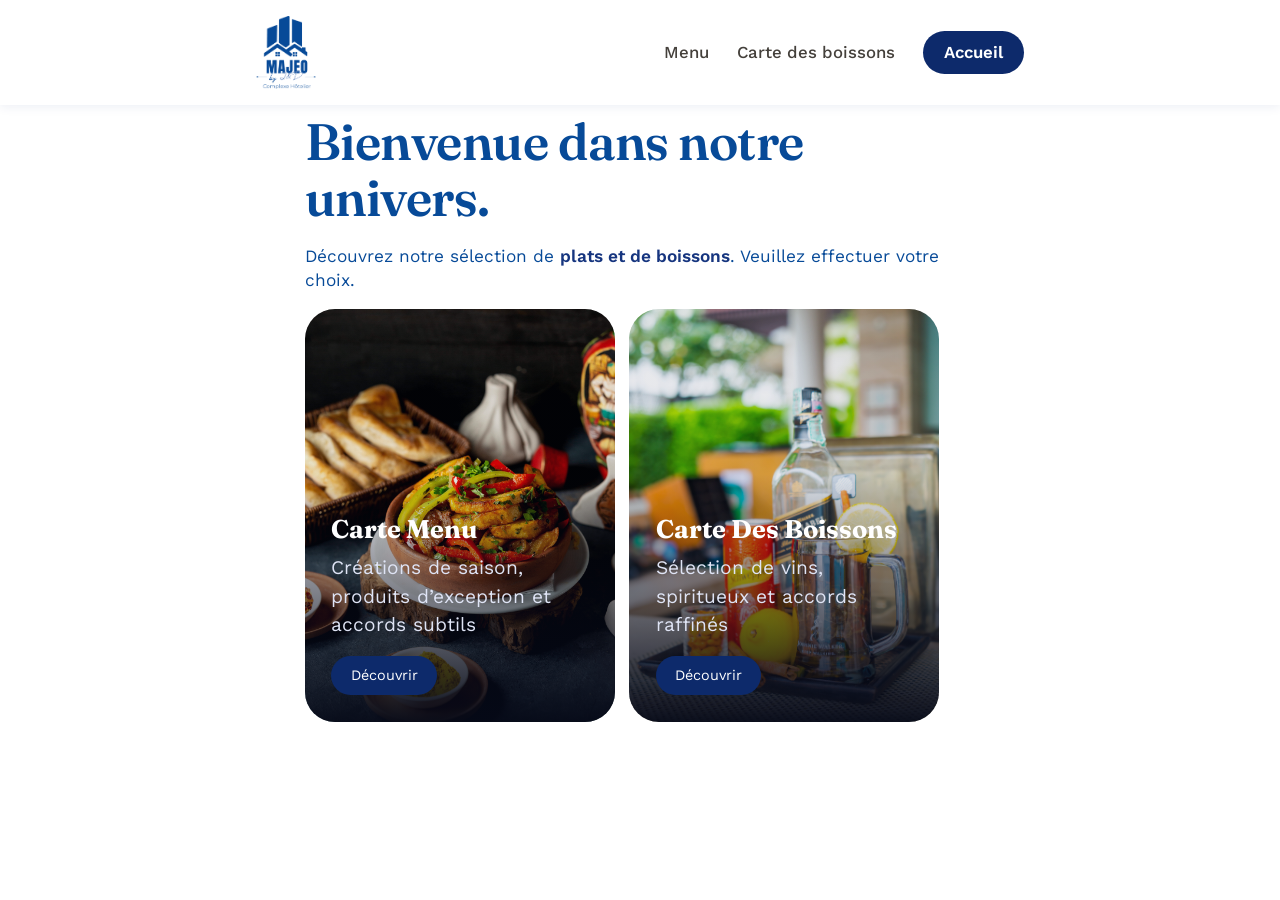
<file: index.html>
<!DOCTYPE html>
<html lang="fr">
<head>
  <meta charset="UTF-8">
  <meta name="viewport" content="width=device-width, initial-scale=1.0">
  <meta name="description" content="Majeo Restaurant propose une carte élégante de plats et de boissons, pensées pour les repas gourmands et les soirées conviviales.">
  <meta name="keywords" content="restaurant, carte, menu, plats, boissons, Majeo Restaurant">
  <meta name="theme-color" content="#0d2b5d">
  <meta property="og:type" content="website">
  <meta property="og:title" content="Majeo Restaurant | Carte Menu & Boissons">
  <meta property="og:description" content="Découvrez la carte de Majeo Restaurant : plats raffinés, boissons sélectionnées et ambiance gourmande.">
  <meta property="og:image:alt" content="Présentation de la carte Majeo Restaurant">
  <meta property="og:site_name" content="Majeo Restaurant">
  <meta name="twitter:card" content="summary_large_image">
  <meta name="twitter:title" content="Majeo Restaurant | Carte Menu & Boissons">
  <meta name="twitter:description" content="Découvrez la carte de Majeo Restaurant : plats raffinés, boissons sélectionnées et ambiance gourmande.">
  <title>MAJEO RESTAURANT MENU</title>
  <link rel="stylesheet" href="css/style.css">
  <link rel="icon" type="image/png" href="./img/logo/logo-bleu.png">
</head>
<body class="homepage">
  <nav class="topbar">
    <div><img class="logo" src="img/logo/logo-bleu.png" alt="logo-majeo"></div>
    <div class="links">
      <a href="categorie-plats.html">Menu</a>
      <a href="categorie-boissons.html">Carte des boissons</a>
      <a class="active" href="index.html">Accueil</a>
    </div>
    <button class="menu-toggle" type="button" aria-label="Ouvrir le menu" aria-expanded="false">
      <span></span>
      <span></span>
    </button>
  </nav>

  <section class="hero">
    <h1>Bienvenue dans notre univers.</h1>
    <p>Découvrez notre sélection de <strong>plats et de boissons</strong>. Veuillez effectuer votre choix.</p>
    <div class="category-grid">
    <a class="category-card" href="categorie-plats.html" style="background-image:url('./img/bouf.jpg')">
      <span class="name">Carte Menu</span>
      <span class="count">Créations de saison, produits d’exception et accords subtils</span>
      <span class="arrow">Découvrir</span>
    </a>
    <a class="category-card" href="categorie-boissons.html" style="background-image:url('./img/vin.jpg')">
      <span class="name">Carte Des Boissons</span>
      <span class="count">Sélection de vins, spiritueux et accords raffinés</span>
      <span class="arrow">Découvrir</span>
    </a>
  </div>

  </section>

  <footer class="site-footer"></footer>

  <script src="js/nav.js"></script>
</body>
</html>
</file>
<file: css/style.css>
@import url('https://fonts.googleapis.com/css2?family=Fraunces:opsz,wght@9..144,400;9..144,500;9..144,600;9..144,700&family=Work+Sans:wght@400;500;600&display=swap');

:root {
  --primary-color: #074A98;
  /* --- palette d'origine : utilisée partout sauf header/hero/cartes catégories --- */
  --charcoal: #1C1A16;
  --text-color: #FFFFFF;
  ;
  --parchment: #FFFFFF;
  --parchment-dim: #E4D8BC;
  --gold: #C79A2E;
  --brick: #8B3A2B;
  --ink: #241F19;
  --ink-soft: #55503F;
  --radius: 3px;

  /* --- identité Majeo (bleu marine) : header, hero, cartes catégories --- */
  --navy: #16357f;
  --navy-dark: #0d2a6b;
  --navy-light: #2a55b8;
  --navy-muted: #57628a;
  --white: #ffffff;
  --radius-pill: 999px;

  /* --- mise en page, commune à toutes les pages --- */
  --page-width: 1200px;
}

* { box-sizing: border-box; }

body {
  margin: 0;
  background: var(--parchment);
  color: var(--ink);
  font-family: 'Work Sans', sans-serif;
  line-height: 1.5;
}

h1, h2, h3, .display {
  font-family: 'Fraunces', serif;
  font-weight: 500;
  letter-spacing: -0.01em;
  margin: 0;
}

a { color: inherit; text-decoration: none; }

/* ==========================================================
   Conteneur centré partagé — mise en page uniquement,
   ne touche à aucune couleur ni page déjà en place.
   ========================================================== */
nav.topbar,
.hero,
.menu-header,
.back-link,
.empty-state {
  max-width: var(--page-width);
  margin-left: auto;
  margin-right: auto;
}

/* --- Navigation (identité Majeo, commune à toutes les pages) --- */
nav.topbar {
  position: fixed;
  top: 0;
  left: 0;
  right: 0;
  z-index: 1000;
  width: auto;
  max-width: none;
  margin: 0;
  background: var(--white);
  color: var(--navy);
  display: flex;
  align-items: center;
  justify-content: space-between;
  padding:0;
  box-shadow: 0 2px 10px rgba(22, 53, 127, 0.08);
}

body { padding-top: 130px; }
html, body { overflow-x: hidden; }
html.menu-open { overflow: hidden; }
html { scrollbar-width: none; }
html::-webkit-scrollbar { width: 0; height: 0; }

nav.topbar::after {
  content: "";
  position: absolute;
  left: 0;
  bottom: 0;
  width: var(--scroll-progress, 0%);
  height: 2px;
  background: var(--primary-color);
  transition: width 0.12s ease-out;
  pointer-events: none;
}

nav.topbar .logo { display: block; width: 60px; height: 73px; }

nav.topbar .brand {
  font-family: 'Fraunces', serif;
  font-size: 1.2rem;
  font-weight: 700;
  color: var(--navy);
  letter-spacing: 0.02em;
}

nav.topbar .links { display: flex; align-items: center; gap: 1.75rem; font-size: 0.92rem; }
nav.topbar .links a { color: var(--ink); opacity: 0.85; transition: opacity 0.15s; }
nav.topbar .links a:hover, nav.topbar .links a:focus-visible { opacity: 1; }

.menu-toggle { display: none; }

.homepage {
  background: var(--white);
  padding-top: 80px;
}

body.menu-open { overflow: hidden; }

nav.topbar {
  left: 0;
  right: 0;
  padding: 1rem 16rem;
  border-top: 0;
}

nav.topbar .links a { font-size: 1.05rem; font-weight: 500; }
nav.topbar .links .active {
  background: var(--primary-color);
  color: var(--white);
  padding: 0.55rem 1.6rem;
  border-radius: var(--radius-pill);
}

/* dernier lien = bouton pilule, comme "Accueil" dans la maquette */
nav.topbar .links a:last-child {
  background: var(--navy-dark);
  color: var(--white);
  padding: 0.55rem 1.3rem;
  border-radius: var(--radius-pill);
  font-weight: 600;
  opacity: 1;
}
nav.topbar .links a:last-child:hover { background: var(--navy); }

/* --- Hero (page d'accueil) --- */
.hero {
  padding: 4.5rem 1.75rem 3.5rem;
  max-width: 100px;
}
.hero h1 { font-size: clamp(2.1rem, 5vw, 3.1rem); line-height: 1.1; color: var(--navy); font-weight: 600; }
.hero p { color: var(--navy-muted); font-size: 2rem; margin-top: 100rem;  }
.hero p strong { color: var(--navy); font-weight: 600; }
.homepage .hero {
  max-width: 670px;
  padding: 2.15rem 0 3rem;
}
.homepage .hero h1 {
  font-size: clamp(2.8rem, 4vw, 4rem);
  line-height: 1.08;
  color: var(--primary-color);
}
.homepage .hero p {
  color: var(--primary-color);
  font-size: 1.08rem;
  line-height: 1.4;
  margin: 1.2rem 0 0;
}

.cta {
  display: inline-block;
  margin-top: 1.75rem;
  background: var(--navy-dark);
  color: var(--white);
  padding: 0.75rem 1.5rem;
  border-radius: var(--radius-pill);
  font-size: 0.95rem;
  font-weight: 600;
  transition: background 0.15s;
}
.cta:hover { background: var(--navy); }
.cta:focus-visible { outline: 2px solid var(--navy-light); outline-offset: 1px; }

/* --- Grille de catégories (page d'accueil) --- */
.category-grid {
  display: grid;
  grid-template-columns: repeat(auto-fill, minmax(220px, 300px));
  gap: 1.25rem;
  max-width: var(--page-width);
  margin: 2rem auto 3.5rem;
  padding: 0 1.75rem;
}

.category-card {
  position: relative;
  aspect-ratio: 4 / 3.6;
  border-radius: 14px;
  overflow: hidden;
  padding: 1.4rem;
  display: flex;
  flex-direction: column;
  justify-content: flex-end;
  background: var(--navy-dark) center/cover no-repeat;
  color: var(--white);
  transition: transform 0.2s ease;
}

.category-card::before {
  content: "";
  position: absolute;
  inset: 0;
  background: linear-gradient(180deg, rgba(15, 25, 60, 0.097) 40%, rgba(5, 9, 23, 0.974) 100%);
  z-index: 0;
}

.category-card:hover { transform: translateY(-2px); }

.category-card .name,
.category-card .count,
.category-card .arrow {
  position: relative;
  z-index: 1;
}

.category-card .name { font-family: 'Fraunces', serif; font-size: 1.6rem; font-weight: 700; color: var(--white); }
.category-card .count { color: #dfe4f5; font-size: 1.2rem; margin-top: 0.35rem; max-width: 40ch; }

.category-card .arrow {
  align-self: flex-start;
  margin-top: 1rem;
  background: var(--navy-dark);
  color: var(--white);
  font-size: 0.9rem;
  font-weight: 400;
  padding: 0.55rem 1.2rem;
  border-radius: var(--radius-pill);
}

.home-back-btn {
    display: inline-flex;
    align-items: center;
    justify-content: center;
    gap: 0.8rem;
    margin: 0.5rem 0 0 auto;
    padding: 0.5rem 0.4rem;
    border-radius: 999px;
    background: var(--navy);
    color: var(--white);
    font-weight: 400;
    font-size: clamp(0.9rem, 1.2vw, 1.1rem);
    line-height: 1;
    text-decoration: none;
    box-sizing: border-box;
}

.category-page .home-back-btn {
    margin-left: auto;
    justify-self: end;
    width: min(100%, 420px);
}

/* --- Liste de plats (menu.html) --- */
.menu-header {
  max-width: 980px;
  padding: 0 1.75rem;
}
.menu-header h1 {
  font-size: clamp(2.6rem, 5vw, 4.8rem);
  line-height: 1.06;
  font-weight: 700;
  letter-spacing: -0.06em;
  color: var(--navy);
  
}
.menu-list {
  max-width: 980px;
  margin: 0 auto 4rem;
  padding: 0 1.75rem;
}

.dish-row {
  display: flex;
  align-items: center;
  gap: 0.8rem;
  padding: 1.15rem 0;
  border-bottom: 1px solid rgba(23, 31, 41, 0.18);
}
.dish-row .name {
  font-size: clamp(1.25rem, 1.2vw, 1.125rem);
  color: var(--ink);
  font-weight: 400;
  line-height: 1.25;
}
.dish-row .leader {
  flex: 1;
  border-bottom: 2px dotted rgba(72, 72, 72, 0.26);
  transform: translateY(-3px);
}
.dish-row .price {
  font-weight: 500;
  color: #d16a35;
  white-space: nowrap;
  font-variant-numeric: tabular-nums;
  font-size: clamp(1.4rem, 1.8vw, 1.5rem);
  line-height: 1.2;
}

.menu-return {
  display: inline-flex;
  align-items: center;
  justify-content: center;
  gap: 0.8rem;
  margin: 1.5rem auto 0;
  padding: 0.5rem 0.9rem;
  border-radius: 999px;
  background: var(--navy);
  color: var(--white);
  font-weight: 400;
  font-size: clamp( 1.6vw, 1.8rem);
  text-decoration: none;
  min-width: 100px;
}
.menu-return:hover {
  background: var(--navy-dark);
  c
}

.back-link { padding: 0 1.75rem; display: block; margin-bottom: 2rem; color: var(--ink-soft); font-size: 0.9rem; }
.back-link:hover { color: var(--ink); }

.empty-state { color: var(--ink-soft); font-style: italic; padding: 0 1.75rem 3rem; }

/* --- Admin --- */
.admin-wrap { max-width: 900px; margin: 0 auto; padding: 2.5rem 1.75rem 4rem; }

.login-box {
  max-width: 360px;
  margin: 4rem auto;
  padding: 2rem;
  background: white;
  border: 1px solid rgba(36,31,25,0.15);
  border-radius: var(--radius);
}
.login-box h2 { margin-bottom: 1.5rem; }

label { display: block; font-size: 0.85rem; color: var(--ink-soft); margin: 0.9rem 0 0.3rem; }
input, select {
  width: 100%;
  padding: 0.6rem 0.7rem;
  border: 1px solid rgba(36,31,25,0.25);
  border-radius: var(--radius);
  font-family: inherit;
  font-size: 0.95rem;
  background: white;
}
input:focus, select:focus, button:focus-visible {
  outline: 2px solid var(--gold);
  outline-offset: 1px;
}

button {
  cursor: pointer;
  border: none;
  border-radius: var(--radius);
  font-family: inherit;
  font-size: 0.9rem;
  font-weight: 500;
}
.btn-primary { background: var(--brick); color: var(--parchment); padding: 0.7rem 1.3rem; margin-top: 1.3rem; }
.btn-primary:hover { background: #712c20; }
.btn-ghost { background: transparent; color: var(--ink-soft); padding: 0.4rem 0.7rem; border: 1px solid rgba(36,31,25,0.25); }
.btn-ghost:hover { color: var(--ink); }
.btn-danger { background: transparent; color: var(--brick); padding: 0.4rem 0.7rem; border: 1px solid rgba(139,58,43,0.4); }

.error-msg { color: var(--brick); font-size: 0.85rem; margin-top: 0.6rem; min-height: 1.1em; }

.admin-header { display: flex; justify-content: space-between; align-items: center; margin-bottom: 1.75rem; flex-wrap: wrap; gap: 1rem; }

.tabs { display: flex; gap: 0.5rem; }
.tab-btn {
  background: white;
  color: var(--ink-soft);
  padding: 0.55rem 1.1rem;
  border: 1px solid rgba(36,31,25,0.2);
}
.tab-btn.active { background: var(--charcoal); color: var(--parchment); border-color: var(--charcoal); }

.dish-form {
  display: grid;
  grid-template-columns: 2fr 1fr 1.4fr auto;
  gap: 0.8rem;
  align-items: end;
  background: white;
  padding: 1.25rem;
  border-radius: var(--radius);
  border: 1px solid rgba(36,31,25,0.15);
  margin-bottom: 2rem;
}
.dish-form label { margin-top: 0; }

table.dish-table { width: 100%; border-collapse: collapse; background: white; }
table.dish-table th, table.dish-table td {
  text-align: left;
  padding: 0.75rem 0.9rem;
  border-bottom: 1px solid rgba(36,31,25,0.1);
  font-size: 0.92rem;
}
table.dish-table th { color: var(--ink-soft); font-weight: 500; font-size: 0.8rem; }
table.dish-table td.actions { display: flex; gap: 0.5rem; }

footer.site-footer { text-align: center; padding: 2rem; color: var(--ink-soft); font-size: 0.8rem; }

/* --- Responsive --- */
@media (max-width: 900px) {
  nav.topbar {
    left: 0;
    right: 0;
  }

  nav.topbar, .hero, .menu-header, .menu-list, .category-grid, .back-link, .empty-state, .admin-wrap {
    padding-left: 1.75rem;
    padding-right: 1.75rem;
  }

  nav.topbar {
    left: 0;
    right: 0;
    padding: 0 1rem;
  }

  .homepage .hero {
    width: min(670px, calc(100% - 3rem));
  }

  .homepage .category-grid {
    grid-template-columns: repeat(2, minmax(0, 1fr));
  }

  .homepage .category-card {
    min-width: 0;
  }

  .homepage .category-card .arrow {
    font-size: 1rem;
    padding: 0.55rem 1.1rem;
  }
}

@media (max-width: 620px) {
  .dish-form { grid-template-columns: 1fr; }
  nav.topbar { left: 0; right: 0; }
  nav.topbar .links { gap: 1rem; font-size: 0.85rem; }
  .category-grid { grid-template-columns: 1fr; }
  nav.topbar { left: 0; right: 0; padding: 1rem 2rem 0.5rem; }
  nav.topbar .logo { width: 64px; height: 77px; }
  nav.topbar .links { min-width: 0; gap: 0.35rem; font-size: 0.68rem; }
  nav.topbar .links a { font-size: 0.68rem; white-space: nowrap; }
  nav.topbar .links .active { padding: 0.4rem 0.6rem; }
  .homepage .hero h1 { font-size: 2.7rem; }
  .homepage .category-grid { grid-template-columns: 1fr; }
  .homepage .category-card { aspect-ratio: 0.95; }
  .homepage .category-card .arrow {
    font-size: 1.2rem;
    padding: 0.7rem 1.5rem;
    margin-top: 0.95rem;
  }

  nav.topbar .links { display: none; }
  nav.topbar .menu-toggle {
    display: flex;
    position: relative;
    z-index: 1002;
    width: 48px;
    height: 48px;
    padding: 0;
    border: 0;
    border-radius: 0;
    background: transparent;
    flex-direction: column;
    justify-content: center;
    gap: 6px;
  }
  nav.topbar .menu-toggle span {
    display: block;
    width: 38px;
    height: 2px;
    background: #3f3f3f;
    transition: transform 0.2s ease;
  }
  nav.topbar.menu-open .links {
    display: flex;
    position: fixed;
    inset: 0;
    z-index: 1001;
    width: auto;
    height: 100vh;
    padding: 108px 1rem 2rem;
    background: var(--white);
    align-items: center;
    flex-direction: column;
    gap: 2rem;
    font-size: 1.3rem;
  }
  nav.topbar.menu-open .links::before {
    content: "";
    position: absolute;
    inset: 0;
    background: url("/img/logo/logo-bleu.png") center 24px / min(72vw, 480px) auto no-repeat;
    opacity: 0.12;
    pointer-events: none;
  }
  nav.topbar.menu-open .links a,
  nav.topbar.menu-open .links a.active {
    font-size: 1.3rem;
    font-weight: 500;
    padding: 0;
    background: transparent;
    color: var(--ink);
  }
  nav.topbar.menu-open .links a.active {
    background: var(--primary-color);
    color: var(--white);
    padding: 0.55rem 1.6rem;
    border-radius: var(--radius-pill);
    font-weight: 600;
  }
  nav.topbar.menu-open .menu-toggle span:first-child {
    transform: translateY(4px) rotate(45deg);
  }
  nav.topbar.menu-open .menu-toggle span:last-child {
    transform: translateY(-4px) rotate(-45deg);
  }
}

.homepage .category-grid {
  grid-template-columns: repeat(2, minmax(0, 310px));
  justify-content: start;
  gap: 0.9rem;
  margin: 1rem 0 0;
  padding: 0;
}

.homepage .category-card {
  aspect-ratio: 0.75;
  border-radius: 30px;
  padding: 1.65rem;
}

@media (max-width: 620px) {
  .homepage .category-grid { grid-template-columns: 1fr; }
}

@media (max-width: 900px) {
  nav.topbar .links {
    display: flex;
    position: fixed;
    inset: 0;
    z-index: 1001;
    width: auto;
    height: 100vh;
    padding: 108px 1rem 2rem;
    background: var(--white);
    align-items: center;
    flex-direction: column;
    gap: 2rem;
    font-size: 1.3rem;
    opacity: 0;
    visibility: hidden;
    pointer-events: none;
    transform: translateY(-16px);
    transition: opacity 0.3s ease, transform 0.3s ease, visibility 0.3s ease;
  }
  nav.topbar .menu-toggle {
    display: flex;
    position: relative;
    z-index: 1002;
    width: 48px;
    height: 48px;
    padding: 0;
    border: 0;
    border-radius: 0;
    background: transparent;
    flex-direction: column;
    justify-content: center;
    gap: 6px;
  }
  nav.topbar .menu-toggle span {
    display: block;
    width: 38px;
    height: 2px;
    background: #3f3f3f;
    transition: transform 0.2s ease;
  }
  nav.topbar.menu-open .links {
    opacity: 1;
    visibility: visible !important;
    pointer-events: auto !important;
    transform: translateY(0);
  }
  nav.topbar .links a {
    opacity: 0;
    transform: translateY(12px);
    transition: opacity 0.25s ease, transform 0.25s ease;
  }
  nav.topbar.menu-open .links a {
    opacity: 1;
    transform: translateY(0);
  }
  nav.topbar.menu-open .links a:nth-child(1) { transition-delay: 0.08s; }
  nav.topbar.menu-open .links a:nth-child(2) { transition-delay: 0.14s; }
  nav.topbar.menu-open .links a:nth-child(3) { transition-delay: 0.2s; }
  nav.topbar.menu-open .links::before {
    content: "";
    position: absolute;
    inset: 0;
    background: url("/img/logo/logo-bleu.png") center 24px / min(72vw, 480px) auto no-repeat;
    opacity: 0.12;
    pointer-events: none;
  }
  nav.topbar.menu-open .links a,
  nav.topbar.menu-open .links a.active {
    font-size: 1.3rem;
    font-weight: 500;
    padding: 0;
    background: transparent;
    color: var(--ink);
  }
  nav.topbar.menu-open .links a.active {
    background: var(--primary-color);
    color: var(--white);
    padding: 0.55rem 1.6rem;
    border-radius: var(--radius-pill);
    font-weight: 600;
  }
  nav.topbar.menu-open .menu-toggle span:first-child {
    transform: translateY(4px) rotate(45deg);
  }
  nav.topbar.menu-open .menu-toggle span:last-child {
    transform: translateY(-4px) rotate(-45deg);
  }
}

/* --- Category page layout --- */
.category-page {
  background: var(--white);
}

.category-page .hero {
  width: min(552px, calc(100% - 2rem));
  max-width: 552px;
  padding: 0rem 0 2rem;
}

.category-page .hero h1 {
  color: var(--primary-color);
  font-size: clamp(2.5rem, 5vw, 3.5rem);
  line-height: 1.1;
  padding-bottom: 0.75rem;
  position: relative;
}

.category-page .hero h1::after {
  content: "";
  display: block;
  width: 72px;
  height: 3px;
  margin-top: 0.75rem;
  background: var(--brick);
}

.category-page .hero p {
  display: none;
}

.category-page .category-grid {
  width: min(552px, calc(100% - 2rem));
  max-width: 552px;
  grid-template-columns: 1fr;
  gap: 0.85rem;
  margin: 0 auto 3rem;
  padding: 0;
}

.category-page .category-card {
  min-height: 86px;
  aspect-ratio: auto;
  border: 0.5px solid #efefef;
  border-radius: 16px;
  padding: 1rem 1.2rem;
  display: grid;
  grid-template-columns: minmax(0, 1fr) 42px;
  grid-template-rows: auto auto;
  align-content: center;
  background: var(--white);
  color: var(--navy);
  transition: border-color 0.2s ease, box-shadow 0.2s ease, transform 0.2s ease;
}

.category-page .category-card::before { display: none; }
.category-page .category-card:hover {
  border-color: var(--navy-light);
  box-shadow: 0 6px 18px rgba(22, 53, 127, 0.08);
}
.category-page .category-card .name {
  grid-column: 1;
  color: var(--navy);
  font-size: 1.45rem;
  line-height: 1.2;
}
.category-page .category-card .count {
  grid-column: 1;
  color: var(--navy-muted);
  font-size: 0.9rem;
  margin-top: 0.25rem;
  max-width: none;
}

.category-page .category-card .category-icon {
  grid-column: 2;
  grid-row: 1 / span 2;
  align-self: center;
  justify-self: end;
  width: 36px;
  height: 36px;
  color: var(--navy-dark);
  transition: transform 0.2s ease, color 0.2s ease;
}

.category-page .category-card .category-icon svg {
  display: block;
  width: 36px;
  height: 36px;
}

.category-page .category-card:hover .category-icon {
  color: var(--primary-color);
  transform: translateX(2px);
}

@media (max-width: 620px) {
  .category-page .hero {
    width: calc(100% - 2rem);
    max-width: none;
  }
  .category-page .hero h1 { font-size: 2.4rem; }
  .category-page .category-grid { width: calc(100% - 2rem); max-width: none; }
  .category-page .category-card .name { font-size: 1.2rem; }
}

/* --- Formules petit-déjeuner --- */
.breakfast-page .menu-header,
.breakfast-page .menu-list {
  max-width: 1050px;
}

.breakfast-page .menu-header h1 {
  color: var(--primary-color);
  font-weight: 700;
  letter-spacing: 0;
  padding-bottom: 1.25rem;
}

.breakfast-page .breakfast-grid {
  display: grid;
  grid-template-columns: repeat(3, minmax(0, 1fr));
  gap: 1.6rem;
}

.breakfast-page .breakfast-card {
  min-height: 356px;
  padding: 1.35rem 1.4rem;
  border: 1px solid var(--primary-color);;
  border-radius: 12px;
  background: var(--white);
  box-shadow: 0 5px 14px rgba(36, 31, 25, 0.16);
}

.breakfast-card-header {
  display: flex;
  align-items: baseline;
  justify-content: space-between;
  gap: 0.5rem;
  padding-bottom: 0.45rem;
  border-bottom: 1px solid var(--primary-color);;
  color: var(--primary-color);;
}

.breakfast-card-header h2 {
  font-family: 'Work Sans', sans-serif;
  font-size: 1.65rem;
  font-weight: 400;
  line-height: 1.2;
}

.breakfast-price {
  display: flex;
  align-items: baseline;
  gap: 0.1rem;
  margin: 0;
  white-space: nowrap;
  color: var(--primary-color);;
}

.breakfast-price strong {
  font-size: 1.65rem;
  line-height: 1.2;
}

.breakfast-price span {
  font-size: 0.65rem;
}

.breakfast-card ul {
  display: grid;
  gap: 0.85rem;
  margin: 1rem 0 0;
  padding: 0;
  list-style: none;
}

.breakfast-card li {
  display: flex;
  align-items: baseline;
  gap: 0.55rem;
  color: #171717;
  font-size: 1.1rem;
}

.breakfast-card li::before {
  content: "✓";
  flex: 0 0 auto;
  color: var(--primary-color);
}

@media (max-width: 900px) {
  .breakfast-page .breakfast-grid {
    grid-template-columns: minmax(0, 1fr);
    justify-items: center;
  }

  .breakfast-page .breakfast-card {
    width: 100%;
    max-width: 420px;
  }
}
</file>
